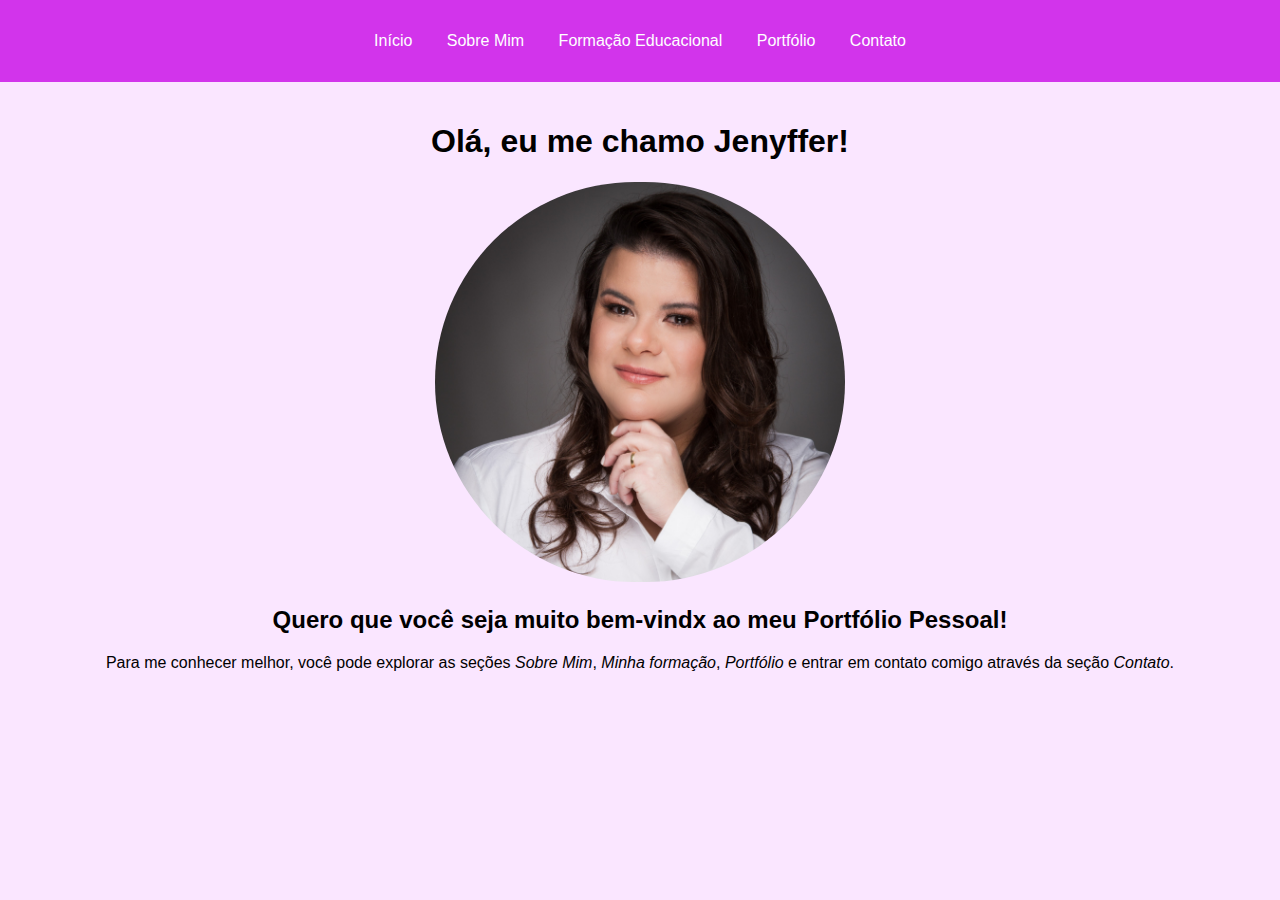
<file: index.html>
<!DOCTYPE html>
<html lang="pt-BR">

<head>
    <meta charset="UTF-8">
    <meta name="viewport" content="width=device-width, initial-scale=1.0">
    <!-- Aqui estou inserindo um ícone na aba ao lado do título do site -->
    <link rel="shortcut icon" type="imagex/png" href="./image/inicio.ico">
    <title>Jenyffer Prochno</title>
    <!-- Link para o arquivo CSS externo -->
    <link rel="stylesheet" href="css/styles.css">
</head>

<body>
    <!-- Cabeçalho da página -->
    <header>
        <nav>
            <!-- Menu de navegação -->
            <ul>
                <li><a href="index.html">Início</a></li>
                <li><a href="sobre.html">Sobre Mim</a></li>
                <li><a href="formacao.html">Formação Educacional</a></li>
                <li><a href="portfolio.html">Portfólio</a></li>
                <li><a href="contato.html">Contato</a></li>
            </ul>
        </nav>
    </header>
    <main>
        <h1>Olá, eu me chamo Jenyffer!</h1>
        <!-- Imagem principal -->
        <div>
            <img src="image/JenyfferProchno.jpg" alt="Foto de uma mulher com a mão no queixo" width="410" height="400" />
        </div>
        <h2>Quero que você seja muito bem-vindx ao meu Portfólio Pessoal!</h2>
        <!-- Parágrafo de introdução -->
        <p>Para me conhecer melhor, você pode explorar as seções <i>Sobre Mim</i>, <i>Minha formação</i>,
            <i>Portfólio</i> e entrar em contato comigo através da seção <i>Contato</i>.</p>
    </main>
</body>

</html>
</file>
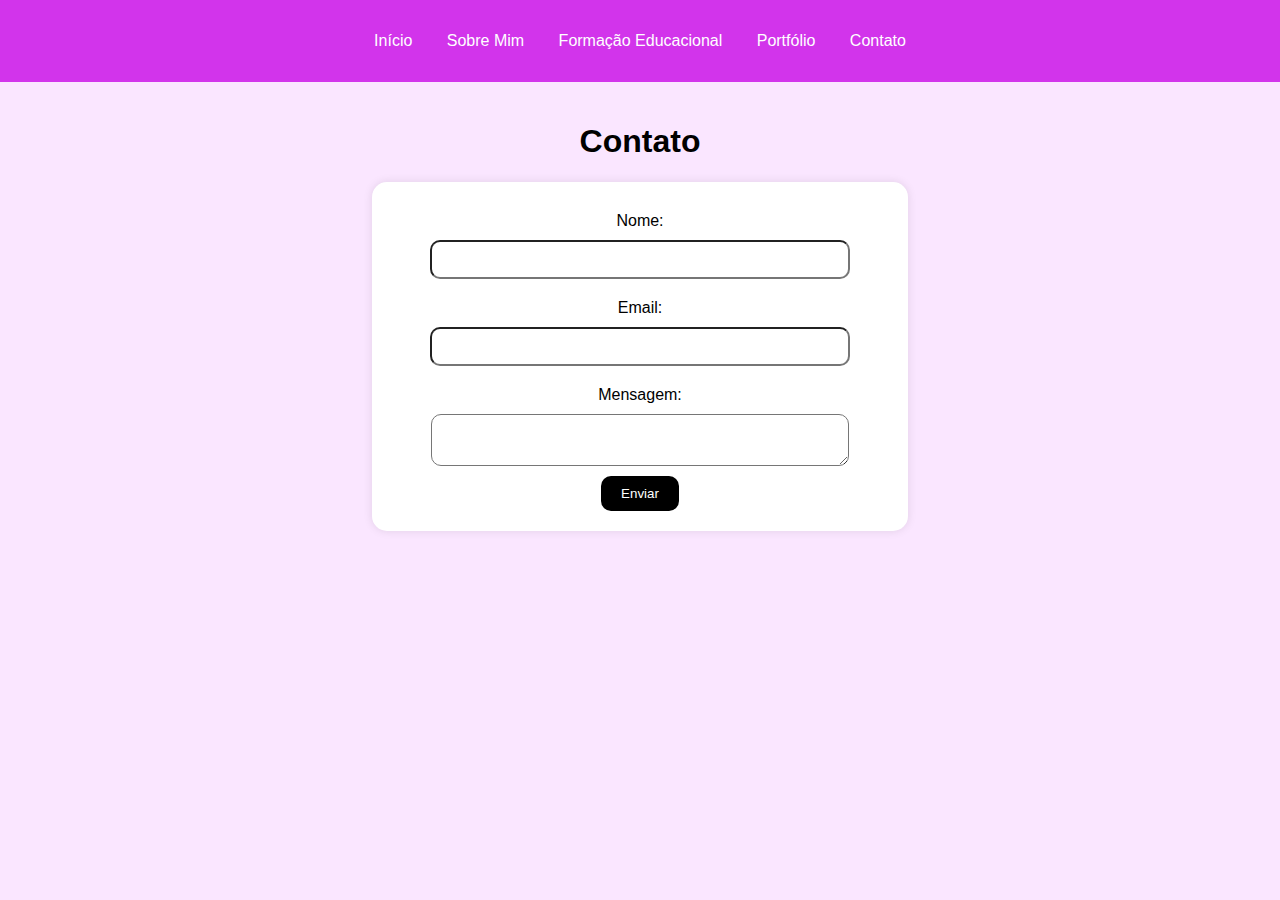
<file: contato.html>
<!DOCTYPE html>
<html lang="pt-BR">

<head>
    <meta charset="UTF-8">
    <meta name="viewport" content="width=device-width, initial-scale=1.0">
    <!-- Aqui estou inserindo um ícone na aba ao lado do título do site -->
    <link rel="shortcut icon" type="imagex/png" href="./image/contato.ico">
    <title>Contato</title>
    <!-- Link para o arquivo CSS externo -->
    <link rel="stylesheet" href="css/styles.css">
</head>

<body>
    <!-- Cabeçalho da página -->
    <header>
        <nav>
            <!-- Menu de navegação -->
            <ul>
                <li><a href="index.html">Início</a></li>
                <li><a href="sobre.html">Sobre Mim</a></li>
                <li><a href="formacao.html">Formação Educacional</a></li>
                <li><a href="portfolio.html">Portfólio</a></li>
                <li><a href="contato.html">Contato</a></li>
            </ul>
        </nav>
    </header>
    <main>
        <h1>Contato</h1>
        <!-- Caixa com o formulário de contato -->
        <div class="box">
            <form action="enviar_mensagem.html" method="post">
                <label for="nome">Nome:</label>
                <input type="text" id="nome" name="nome" required >

                <label for="email">Email:</label>
                <input type="email" id="email" name="email" required>

                <label for="mensagem">Mensagem:</label>
                <textarea id="mensagem" name="mensagem" required></textarea>

                <button type="submit">Enviar</button>
            </form>
        </div>
    </main>
</body>

</html>
</file>
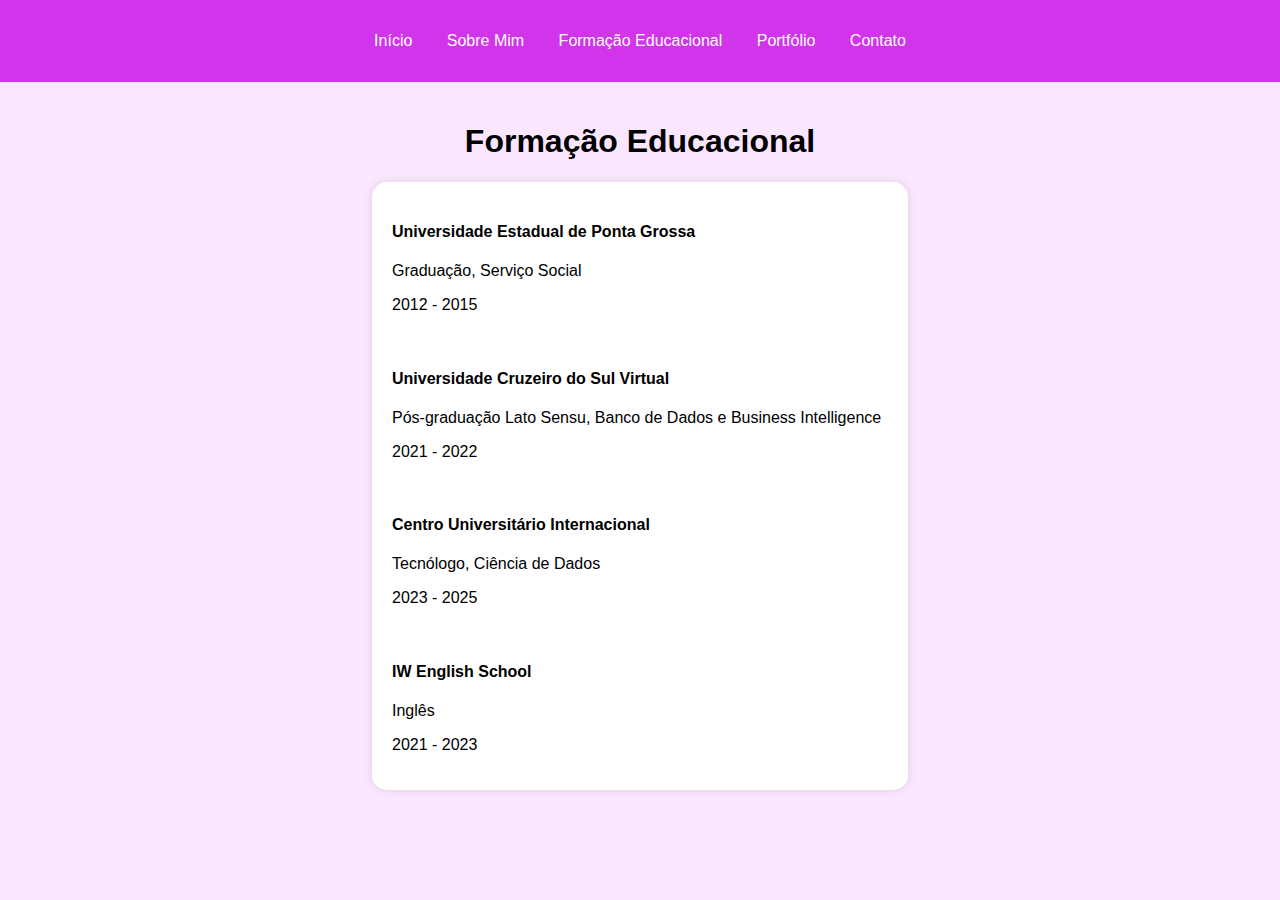
<file: formacao.html>
<!DOCTYPE html>
<html lang="pt-BR">
<head>
    <meta charset="UTF-8">
    <meta name="viewport" content="width=device-width, initial-scale=1.0">
    <!-- Aqui estou inserindo um ícone na aba ao lado do título do site -->
    <link rel="shortcut icon" type="imagex/png" href="./image/formacao.ico">
    <title>Formação Educacional</title>
    <!-- Link para o arquivo CSS externo -->
    <link rel="stylesheet" href="css/styles.css">
</head>
<body>
    <!-- Cabeçalho da página -->
    <header>
        <nav>
            <!-- Menu de navegação -->
            <ul>
                <li><a href="index.html">Início</a></li>
                <li><a href="sobre.html">Sobre Mim</a></li>
                <li><a href="formacao.html">Formação Educacional</a></li>
                <li><a href="portfolio.html">Portfólio</a></li>
                <li><a href="contato.html">Contato</a></li>
            </ul>
        </nav>
    </header>
    <main>
        <h1>Formação Educacional</h1>
        <!-- Caixa com informações da minha Formação Educacional -->
        <div class="box">
            <h4>Universidade Estadual de Ponta Grossa</h4>
            <p>Graduação, Serviço Social</p>
            <p>2012 - 2015</p>
            <br>
            
            <h4>Universidade Cruzeiro do Sul Virtual</h4>
            <p>Pós-graduação Lato Sensu, Banco de Dados e Business Intelligence</p>
            <p>2021 - 2022</p>
            <br>

            <h4>Centro Universitário Internacional</h4>
            <p>Tecnólogo, Ciência de Dados</p>
            <p>2023 - 2025</p>
            <br>
            
            <h4>IW English School</h4>
            <p>Inglês</p>
            <p>2021 - 2023</p>
        </div>
    </main>
</body>
</html>
</file>
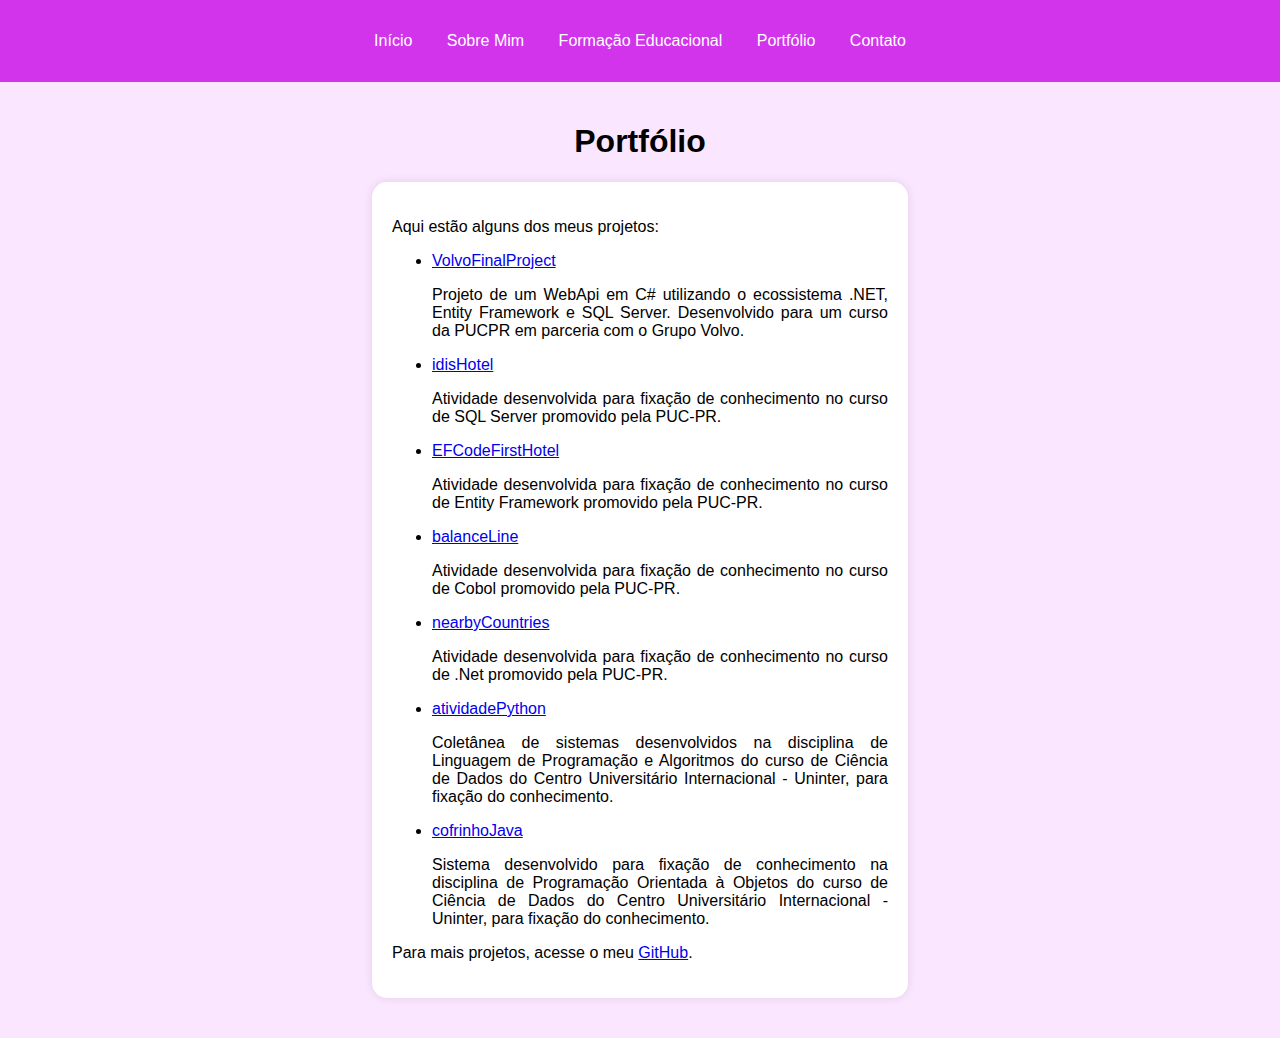
<file: portfolio.html>
<!DOCTYPE html>
<html lang="pt-BR">
<head>
    <meta charset="UTF-8">
    <meta name="viewport" content="width=device-width, initial-scale=1.0">
    <!-- Aqui estou inserindo um ícone na aba ao lado do título do site -->
    <link rel="shortcut icon" type="imagex/png" href="./image/portfolio.ico">
    <title>Portfólio</title>
    <!-- Link para o arquivo CSS externo -->
    <link rel="stylesheet" href="css/styles.css">
</head>
<body>
    <!-- Cabeçalho da página -->
    <header>
        <nav>
            <!-- Menu de navegação -->
            <ul>
                <li><a href="index.html">Início</a></li>
                <li><a href="sobre.html">Sobre Mim</a></li>
                <li><a href="formacao.html">Formação Educacional</a></li>
                <li><a href="portfolio.html">Portfólio</a></li>
                <li><a href="contato.html">Contato</a></li>
            </ul>
        </nav>
    </header>
    <main>
        <h1>Portfólio</h1>
        <!-- Caixa com informações dos meus projetos -->
        <div class="box">
            <p>Aqui estão alguns dos meus projetos:</p>
            <ul>
                <li><a href="https://github.com/Tagliassi/VolvoFinalProject">VolvoFinalProject</a></li>
                <p>Projeto de um WebApi em C# utilizando o ecossistema .NET, Entity Framework e SQL Server. Desenvolvido para um curso da PUCPR em parceria com o Grupo Volvo.</p>
                
                <li><a href="https://github.com/jlprochno/idisHotel">idisHotel</a></li>
                <p>Atividade desenvolvida para fixação de conhecimento no curso de SQL Server promovido pela PUC-PR.</p>
                
                <li><a href="https://github.com/jlprochno/EFCodeFirstHotel">EFCodeFirstHotel</a></li>
                <p>Atividade desenvolvida para fixação de conhecimento no curso de Entity Framework promovido pela PUC-PR.</p>
                
                <li><a href="https://github.com/jlprochno/balanceLine">balanceLine</a></li>
                <p>Atividade desenvolvida para fixação de conhecimento no curso de Cobol promovido pela PUC-PR.</p>
                
                <li><a href="https://github.com/jlprochno/nearbyCountries">nearbyCountries</a></li>
                <p>Atividade desenvolvida para fixação de conhecimento no curso de .Net promovido pela PUC-PR.</p>
                
                <li><a href="https://github.com/jlprochno/atividadePython">atividadePython</a></li>
                <p>Coletânea de sistemas desenvolvidos na disciplina de Linguagem de Programação e Algoritmos do curso de Ciência de Dados do Centro Universitário Internacional - Uninter, para fixação do conhecimento.</p>
                
                <li><a href="https://github.com/jlprochno/cofrinhoJava">cofrinhoJava</a></li>
                <p>Sistema desenvolvido para fixação de conhecimento na disciplina de Programação Orientada à Objetos do curso de Ciência de Dados do Centro Universitário Internacional - Uninter, para fixação do conhecimento.</p>
            </ul>
            <p>Para mais projetos, acesse o meu <a href="https://github.com/jlprochno/jlprochno">GitHub</a>.</p>
        </div>
    </main>
</body>
</html>
</file>
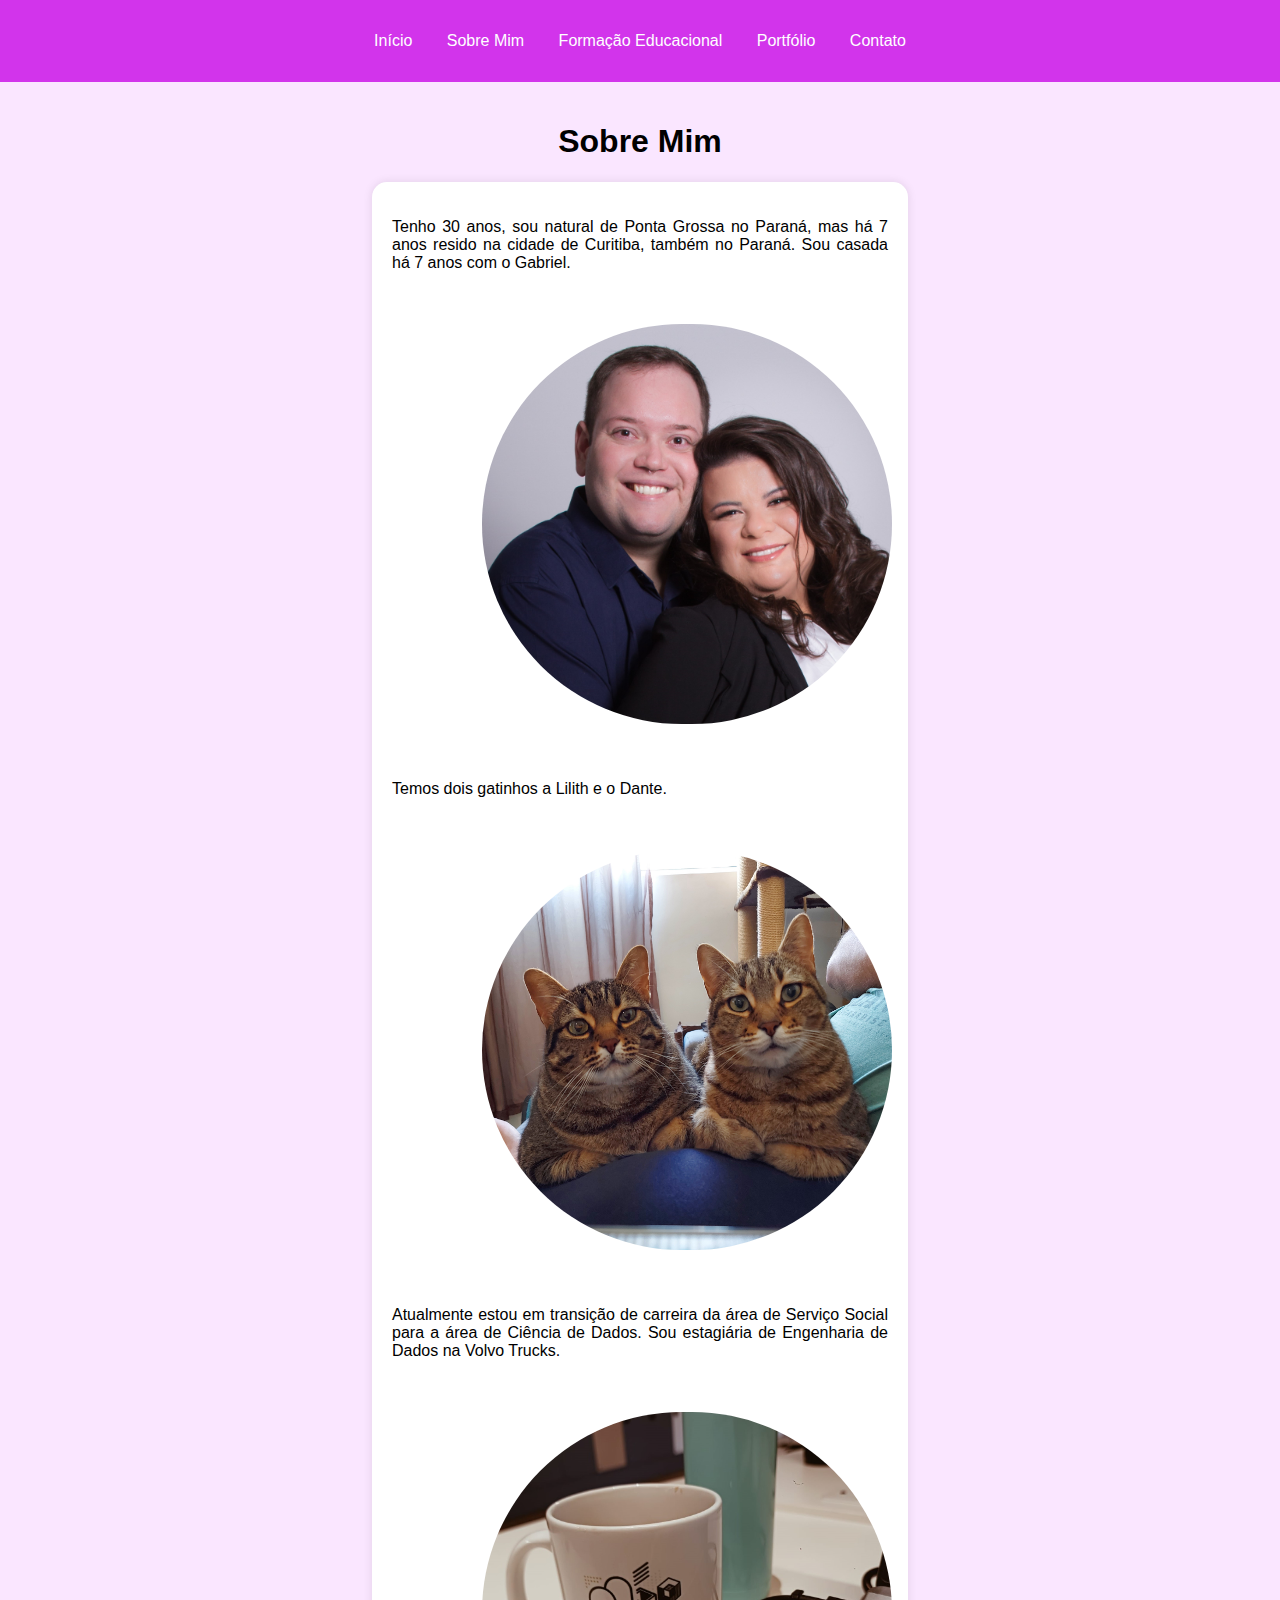
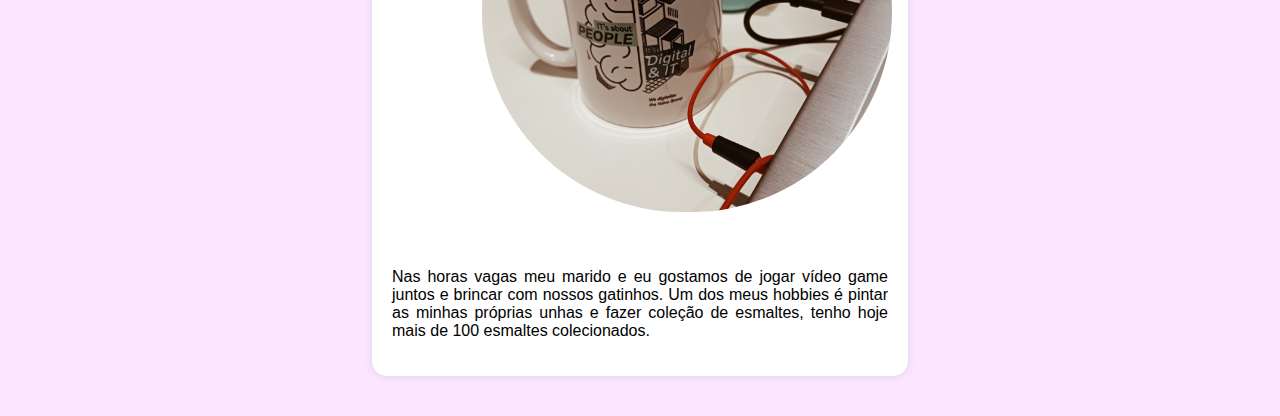
<file: sobre.html>
<!DOCTYPE html>
<html lang="pt-BR">
<head>
    <meta charset="UTF-8">
    <!-- Configurações básicas da página, incluindo meta tags e favicon -->
    <meta name="viewport" content="width=device-width, initial-scale=1.0">
    <link rel="shortcut icon" type="imagex/png" href="./image/sobremim.ico">
    <title>Sobre Mim</title>
    <!-- Link para o arquivo CSS externo -->
    <link rel="stylesheet" href="css/styles.css">
</head>
<body>
    <!-- Cabeçalho da página -->
    <header>
        <nav>
            <!-- Menu de navegação -->
            <ul>
                <li><a href="index.html">Início</a></li>
                <li><a href="sobre.html">Sobre Mim</a></li>
                <li><a href="formacao.html">Formação Educacional</a></li>
                <li><a href="portfolio.html">Portfólio</a></li>
                <li><a href="contato.html">Contato</a></li>
            </ul>
        </nav>
    </header>
    <main>
        <h1>Sobre Mim</h1>
        <!-- Caixa com as informações sobre mim -->
        <div class="about-box">
            <p>Tenho 30 anos, sou natural de Ponta Grossa no Paraná, mas há 7 anos resido na cidade de Curitiba, também no Paraná. Sou casada há 7 anos com o Gabriel.</p>
            
            <br><br>
            <!-- Caixa com foto minha e do meu marido -->
            <div class="image-box">
                <img 
                    src="image/Gabriel.jpg" 
                    alt="Foto de casal sorrindo"  
                    width="410"
                    height="400" 
                />
            </div>  
            <br><br>
            
            <p>Temos dois gatinhos a Lilith e o Dante.</p>
            
            <br><br>
            <!-- Caixa com a foto dos nossos gatos -->
            <div class="image-box">
                <img 
                    src="image/LilithDante.jpg" 
                    alt="Foto de um casal de gatos"  
                    width="410"
                    height="400" 
                />
            </div>  
            <br><br>                   
            
            <p>Atualmente estou em transição de carreira da área de Serviço Social para a área de Ciência de Dados. Sou estagiária de Engenharia de Dados na Volvo Trucks.</p>
            
            <br><br>
            <!-- Caixa com a imagem da caneca de Digital & IT - Volvo -->
            <div class="image-box">
                <img 
                    src="image/D&IT.jpg" 
                    alt="Foto de uma caneca escrito 'Isso é sobre pessoas, isso é digital e TI. Nós digitalizamos o Grupo Volvo'"  
                    width="410"
                    height="400" 
                />
            </div>  
            <br><br>  
            
            <p>Nas horas vagas meu marido e eu gostamos de jogar vídeo game juntos e brincar com nossos gatinhos. Um dos meus hobbies é pintar as minhas próprias unhas e fazer coleção de esmaltes, tenho hoje mais de 100 esmaltes colecionados.</p>
        </div>
    </main>
</body>
</html>
</file>
<file: css/styles.css>
/* Estilo do corpo da página */
body {
    font-family: Arial, sans-serif; /* Define a fonte para o corpo da página */
    margin: 0; /* Define a margem externa como 0 para evitar espaços indesejados */
    padding: 0; /* Define o preenchimento interno como 0 para evitar espaços indesejados */
    box-sizing: border-box; /* Define o modelo de caixa como "border-box" para incluir padding e border no cálculo da largura total */
    background-color: rgb(250, 230, 255); /* Define a cor de fundo da página como um tom de rosa claro */
}

/* Estiliza o cabeçalho com uma cor de fundo específica, texto branco e padding */
header {
    background-color: rgb(210, 52, 235); /* Define a cor de fundo do cabeçalho */
    color: white; /* Define a cor do texto como branco */
    padding: 1rem 0; /* Adiciona padding no topo e na parte inferior */
}

/* Remove a lista padrão e centra os itens do menu de navegação */
nav ul {
    list-style: none; /* Remove os marcadores de lista */
    padding: 0; /* Remove padding padrão da lista */
    text-align: center; /* Centraliza o conteúdo da lista */
}

/* Define o display dos itens da lista como inline e adiciona margem entre eles */
nav ul li {
    display: inline; /* Coloca os itens da lista na mesma linha */
    margin: 0 15px; /* Adiciona margem de 15px à esquerda e à direita de cada item */
}

/* Estiliza os links de navegação com cor branca e sem sublinhado */
nav ul li a {
    color: white; /* Define a cor do texto dos links como branco */
    text-decoration: none; /* Remove o sublinhado dos links */
}

/* Adiciona padding ao conteúdo principal, centraliza o texto e define a cor do texto */
main {
    padding: 20px; /* Adiciona 20px de padding ao redor do conteúdo principal */
    text-align: center; /* Centraliza o texto */
    color: black; /* Define a cor do texto como preto */
}

/* Estilo do contêiner na página "Sobre Mim" */
.about-box {
    background-color: white; /* Define o fundo branco */
    border-radius: 15px; /* Arredonda os cantos */
    padding: 20px; /* Adiciona padding ao redor do conteúdo */
    margin: 20px auto; /* Adiciona margem acima e abaixo e centraliza horizontalmente */
    width: 40%; /* Define a largura do contêiner */
    box-shadow: 0 0 10px rgba(0, 0, 0, 0.1); /* Adiciona uma sombra suave ao redor do contêiner */
    text-align: justify; /* Alinha o texto de forma justificada */
}

/* Estilo do contêiner das páginas "Formação Educacional", "Portfolio" e "Contato" */
.box{
    background-color: white; /* Define o fundo branco */
    border-radius: 15px; /* Arredonda os cantos */
    padding: 20px; /* Adiciona padding ao redor do conteúdo */
    margin: 20px auto; /* Adiciona margem acima e abaixo e centraliza horizontalmente */
    width: 40%; /* Define a largura do contêiner */
    box-shadow: 0 0 10px rgba(0, 0, 0, 0.1); /* Adiciona uma sombra suave ao redor do contêiner */
    text-align: justify; /* Alinha o texto de forma justificada */ 
}

/* Define o formulário para usar flexbox, alinhar itens ao centro e organizá-los em coluna */
form {
    display: flex; /* Usa flexbox para o layout do formulário */
    flex-direction: column; /* Organiza os itens do formulário em coluna */
    align-items: center; /* Alinha os itens ao centro horizontalmente */
}

/* Adiciona margem superior aos rótulos do formulário */
form label {
    margin-top: 10px; /* Adiciona 10px de margem acima dos rótulos */
}

/* Estiliza os inputs e textarea do formulário */
form input, form textarea {
    width: 80%; /* Define a largura dos inputs e textarea como 80% do contêiner pai */
    padding: 10px; /* Adiciona 10px de padding */
    margin: 10px 0; /* Adiciona 10px de margem acima e abaixo dos inputs e textarea */
    border-radius: 10px; /*Arredonda os cantos da caixa de texto*/
}

/* Estiliza o botão do formulário com padding, cor de fundo, cor do texto, sem borda e cursor pointer */
form button {
    padding: 10px 20px; /* Adiciona padding ao botão */
    background-color: rgb(0, 0, 0); /* Define a cor de fundo do botão */
    color: white; /* Define a cor do texto do botão como branco */
    border: none; /* Remove a borda do botão */
    cursor: pointer; /* Define o cursor como pointer ao passar o mouse sobre o botão */
    border-radius: 10px; /*Arredonda os cantos do botão*/
}

/* Arredonda os cantos das imagens */
img {
    border-radius: 500px; /* Aplica um grande raio de borda para tornar as imagens circulares */
}

.image-box{
    border-radius: 500px; /* Aplica um grande raio de borda para tornar as imagens circulares */
    padding-left: 90px; /* Adiciona 90px de padding ao lado esquerdo da imagem */
}

/* Altera o estilo dos links na barra de navegação quando passamos o mouse por cima */
a:hover {
    background: rgb(246, 191, 255); /* Define a cor de fundo do link ao passar o mouse */
    color: rgb(0, 0, 0); /* Define a cor do texto do link ao passar o mouse */
    font-weight: bold; /* Torna o texto em negrito ao passar o mouse */
    border-color: rgb(246, 191, 255); /* Define a cor da borda do link ao passar o mouse */
    border-radius: 2px; /* Arredonda levemente os cantos do link ao passar o mouse */
}
</file>
